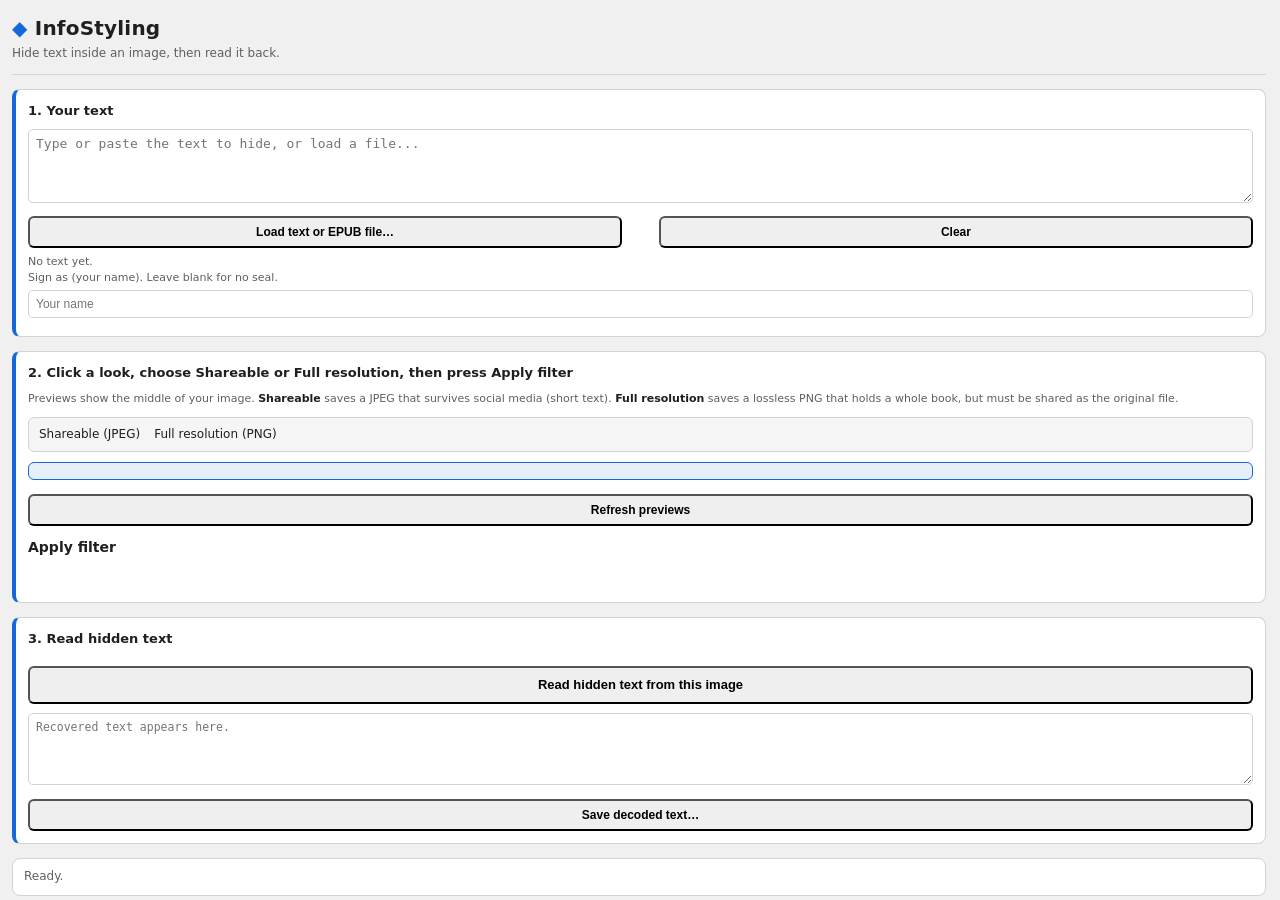
<file: com.zoomatech.infostyling.camera/index.html>
<!doctype html>
<html><head><meta charset="utf-8"><title>InfoStyling</title><link rel="stylesheet" href="styles.css"></head>
<body><main>
<header><h1>InfoStyling</h1><div class="sub">Hide text inside an image, then read it back.</div></header>
<section class="box">
  <div class="sectionTitle">1. Your text</div>
  <textarea id="message" rows="4" placeholder="Type or paste the text to hide, or load a file..."></textarea>
  <div class="btnrow"><button id="loadFile">Load text or EPUB file…</button><button id="clearText">Clear</button></div>
  <div id="payloadSize" class="small">No text yet.</div>
  <label class="small">Sign as (your name). Leave blank for no seal.<input id="signName" type="text" placeholder="Your name"></label>
  <div id="keyId" class="small"></div>
</section>
<section class="box">
  <div class="sectionTitle">2. Click a look, choose Shareable or Full resolution, then press Apply filter</div>
  <div class="small">Previews show the middle of your image. <b>Shareable</b> saves a JPEG that survives social media (short text). <b>Full resolution</b> saves a lossless PNG that holds a whole book, but must be shared as the original file.</div>
  <sp-radio-group id="outGroup" class="outGroup"><sp-radio id="outShare" value="share" checked>Shareable (JPEG)</sp-radio><sp-radio id="outFull" value="full">Full resolution (PNG)</sp-radio></sp-radio-group>
  <div id="space" class="space"></div>
  <div id="looks" class="looks"></div>
  <button id="refreshPreviews" class="wide">Refresh previews</button>
  <sp-button id="applyFilter" variant="cta" class="applyBtn">Apply filter</sp-button>
  <div id="lookStatus" class="lookStatus"></div>
</section>
<section class="box">
  <div class="sectionTitle">3. Read hidden text</div>
  <button id="decodeBlind" class="primary wide">Read hidden text from this image</button>
  <textarea id="decoded" rows="4" readonly placeholder="Recovered text appears here."></textarea>
  <button id="saveFile" class="wide">Save decoded text…</button>
</section>
<section class="status"><div id="status">Ready.</div></section>
<button id="advToggle" class="wide">Show advanced settings ▸</button>
<div id="advanced" class="hidden">
<section><label>Seed<input id="seed" type="number" value="24681357" step="1"></label></section>
<section class="actions">
  <button id="decodeCamera">Read photo of a print</button>
  <button id="decodePaired">Read using source layer</button>
</section>
<section><div class="sectionTitle">Cover effects (added to every look)</div><div id="effects"></div></section>
<section class="checks">
  <label><input id="respectSelection" type="checkbox"> Filter only inside the active selection</label>
  <label><input id="deepSearch" type="checkbox" checked> Deep search when reading (slower)</label>
  <label><input id="cameraSearch" type="checkbox"> Automatic angle search (much slower)</label>
</section>
<section class="cameraBox">
  <div class="sectionTitle">Photo-of-a-print recovery</div>
  <label>Rotation correction (degrees)<input id="rotationHint" type="number" value="0" min="-30" max="30" step="0.5"></label>
  <label>Artwork corners as % of selected raster: TL; TR; BR; BL<input id="quad" type="text" value="0,0;100,0;100,100;0,100"></label>
  <div class="grid2">
    <label>Rectified width (0 auto)<input id="rectWidth" type="number" value="0" min="0" step="1"></label>
    <label>Rectified height (0 auto)<input id="rectHeight" type="number" value="0" min="0" step="1"></label>
    <label>Lens k1<input id="lensK1" type="number" value="0" min="-0.5" max="0.5" step="0.005"></label>
    <label>Lens k2<input id="lensK2" type="number" value="0" min="-0.5" max="0.5" step="0.005"></label>
  </div>
  <div class="small">For a photographed print, enter the four artwork corners clockwise. If you know the original exported pixel dimensions, entering them as rectified width/height speeds recovery.</div>
</section>
</div>
</main><script src="index.js"></script></body></html>
</file>
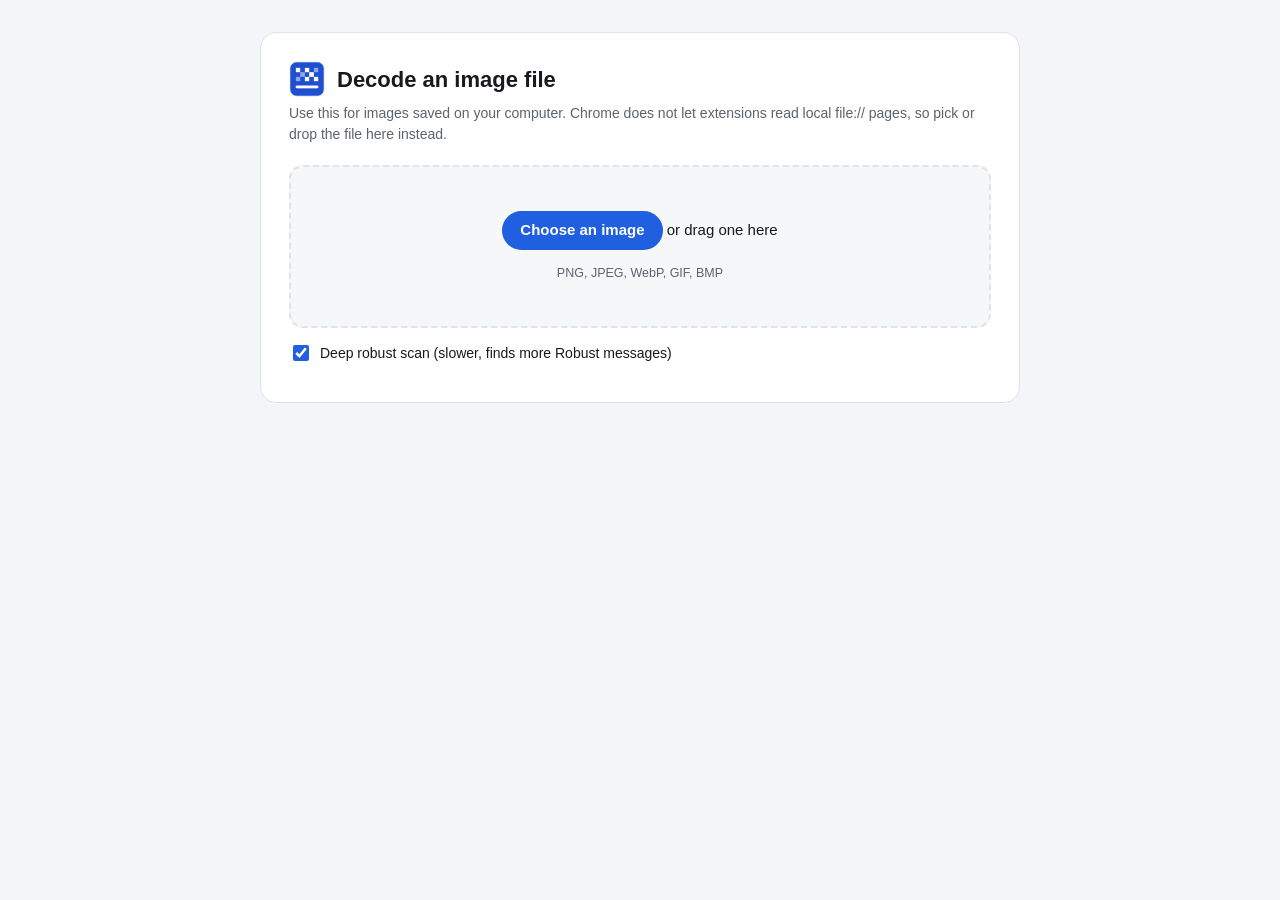
<file: InfoStyling_Decoder/decode.html>
<!doctype html>
<html><head><meta charset="utf-8"><title>InfoStyling Decoder: decode a file</title>
<style>
:root{color-scheme:light dark;--bg:#f4f5f8;--panel:#ffffff;--fg:#17191e;--muted:#5b6270;--line:#dfe3ea;--card:#f6f7f9;--accent:#1f5fe0;--accentFg:#fff;--accentBg:#eef3ff;--err:#b3261e}
@media (prefers-color-scheme:dark){:root{--bg:#16181c;--panel:#1f2227;--fg:#e9ebf0;--muted:#a3a9b5;--line:#363b45;--card:#272b32;--accent:#7aa2ff;--accentFg:#0e1530;--accentBg:#1f2a44;--err:#ff8a80}}
*{box-sizing:border-box}
body{margin:0;background:var(--bg);color:var(--fg);font:14px/1.5 -apple-system,BlinkMacSystemFont,"Segoe UI",Roboto,sans-serif}
main{max-width:760px;margin:32px auto;padding:28px 28px 24px;background:var(--panel);border:1px solid var(--line);border-radius:16px}
@media (max-width:800px){main{margin:0;border-radius:0;border-left:none;border-right:none;padding:20px 16px}}
h1{display:flex;align-items:center;gap:12px;font-size:22px;font-weight:750;margin:0 0 6px}
h1::before{content:"";width:36px;height:36px;flex:none;background:url(icons/icon48.png) center/contain no-repeat;border-radius:8px}
.sub{color:var(--muted);margin:0 0 20px}
#drop{border:2px dashed var(--line);border-radius:14px;padding:44px 16px;text-align:center;background:var(--card);cursor:pointer;font-size:15px;transition:border-color .15s,background .15s}
#drop:hover,#drop:focus-visible{border-color:var(--accent);outline:none}
#drop.over{border-color:var(--accent);background:var(--accentBg)}
#drop b{display:inline-block;margin-bottom:6px;padding:8px 18px;border-radius:999px;background:var(--accent);color:var(--accentFg)}
#drop small{display:block;margin-top:8px;color:var(--muted)}
label{display:flex;align-items:center;gap:8px;margin:14px 0}
input[type=checkbox]{width:16px;height:16px;accent-color:var(--accent)}
#status{margin:20px 0 4px;font-weight:700;font-size:16px}#status.err{color:var(--err)}
#meta{color:var(--muted);font-size:12px}
#out{margin-top:12px}
#text{white-space:pre-wrap;word-break:break-word;background:var(--card);border:1px solid var(--line);border-radius:12px;padding:14px 16px;max-height:60vh;overflow:auto}
.row{display:flex;gap:8px;margin-top:10px}
button{font:inherit;font-weight:600;border:1px solid var(--line);background:var(--card);color:var(--fg);border-radius:999px;padding:6px 16px;cursor:pointer}
button:hover{border-color:var(--accent)}
#copy{background:var(--accent);border-color:var(--accent);color:var(--accentFg)}
[hidden]{display:none!important}
</style></head>
<body><main>
<h1>Decode an image file</h1>
<p class="sub">Use this for images saved on your computer. Chrome does not let extensions read local file:// pages, so pick or drop the file here instead.</p>
<div id="drop" tabindex="0"><b>Choose an image</b> or drag one here<br><small>PNG, JPEG, WebP, GIF, BMP</small></div>
<input type="file" id="file" accept="image/*" hidden>
<label><input type="checkbox" id="deep" checked> Deep robust scan (slower, finds more Robust messages)</label>
<div id="status" hidden></div><div id="meta"></div>
<div id="out" hidden><div id="text"></div><div class="row"><button id="copy">Copy</button><button id="save">Save .txt</button></div></div>
</main>
<script src="lib/infostyling-core.js"></script>
<script src="decode.js"></script>
</body></html>
</file>
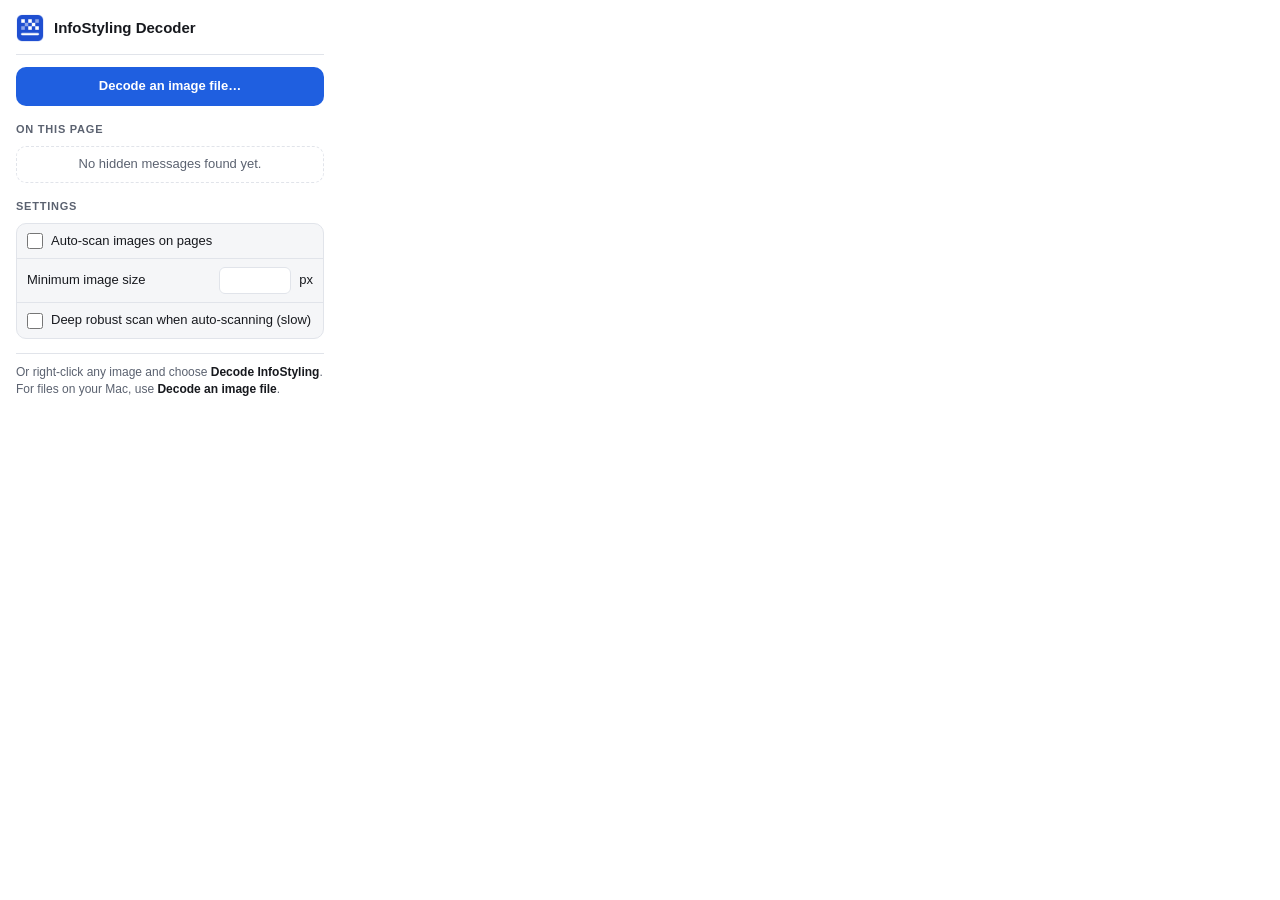
<file: InfoStyling_Decoder/popup.html>
<!doctype html>
<html><head><meta charset="utf-8"><title>InfoStyling Decoder</title>
<style>
:root{color-scheme:light dark;--bg:#ffffff;--fg:#17191e;--muted:#5b6270;--line:#e1e4ea;--card:#f5f6f8;--accent:#1f5fe0;--accentFg:#ffffff;--accentBg:#e9f0ff}
@media (prefers-color-scheme:dark){:root{--bg:#1c1e23;--fg:#e9ebf0;--muted:#a3a9b5;--line:#343943;--card:#262a31;--accent:#7aa2ff;--accentFg:#0e1530;--accentBg:#22304f}}
*{box-sizing:border-box}
body{margin:0;width:340px;background:var(--bg);color:var(--fg);font:13px/1.45 -apple-system,BlinkMacSystemFont,"Segoe UI",Roboto,sans-serif}
main{padding:14px 16px 14px}
h1{display:flex;align-items:center;gap:10px;font-size:15px;font-weight:750;margin:0 0 12px;padding-bottom:12px;border-bottom:1px solid var(--line)}
h1::before{content:"";width:28px;height:28px;flex:none;background:url(icons/icon32.png) center/contain no-repeat;border-radius:6px}
h2{font-size:11px;font-weight:700;margin:16px 0 8px;color:var(--muted);text-transform:uppercase;letter-spacing:.07em}
label{display:flex;align-items:center;gap:8px;margin:0;padding:8px 10px;border-bottom:1px solid var(--line);cursor:pointer}
label:last-of-type{border-bottom:none}
.settings{background:var(--card);border:1px solid var(--line);border-radius:10px;overflow:hidden}
input[type=checkbox]{width:16px;height:16px;accent-color:var(--accent);margin:0}
input[type=number]{width:72px;margin-left:auto;font:inherit;padding:3px 6px;border:1px solid var(--line);border-radius:6px;background:var(--bg);color:var(--fg)}
ul{list-style:none;margin:0;padding:0;display:flex;flex-direction:column;gap:6px;max-height:260px;overflow:auto}
li{background:var(--card);border:1px solid var(--line);border-radius:10px;padding:8px 10px;cursor:pointer}
li:hover{border-color:var(--accent);background:var(--accentBg)}
li b{display:block;font-size:11px;color:var(--accent);text-transform:uppercase;letter-spacing:.04em}
li span{display:block;white-space:nowrap;overflow:hidden;text-overflow:ellipsis}
li.empty{color:var(--muted);cursor:default;text-align:center;border-style:dashed;background:transparent}
li.empty:hover{border-color:var(--line);background:transparent}
#decodeFile{width:100%;font:inherit;font-weight:700;padding:10px;border-radius:10px;border:none;background:var(--accent);color:var(--accentFg);cursor:pointer}
#decodeFile:hover{filter:brightness(1.08)}
#decodeFile:focus-visible,li:focus-visible{outline:2px solid var(--accent);outline-offset:2px}
p{color:var(--muted);font-size:12px;margin:14px 0 0;border-top:1px solid var(--line);padding-top:10px}
p b{color:var(--fg)}
</style></head>
<body><main>
<h1>InfoStyling Decoder</h1>
<button id="decodeFile">Decode an image file…</button>
<h2>On this page</h2>
<ul id="found"><li class="empty">No hidden messages found yet.</li></ul>
<h2>Settings</h2>
<div class="settings">
<label><input type="checkbox" id="autoScan"> Auto-scan images on pages</label>
<label>Minimum image size <input type="number" id="minSize" min="32" max="4000" step="16"> px</label>
<label><input type="checkbox" id="deepAuto"> Deep robust scan when auto-scanning (slow)</label>
</div>
<p>Or right-click any image and choose <b>Decode InfoStyling</b>. For files on your Mac, use <b>Decode an image file</b>.</p>
</main><script src="popup.js"></script></body></html>
</file>
<file: com.zoomatech.infostyling.camera/styles.css>
/* InfoStyling panel v0.14.0 look. Photoshop's panel engine (UXP) has no CSS grid and no flex "gap", so spacing uses margins. */
:root{--bg:#262626;--card:#303030;--card2:#383838;--line:#474747;--fg:#ececec;--muted:#a8a8a8;--accent:#3d8bfd;--accentBg:rgba(61,139,253,.16);--ok:#3fb67f;--okBg:rgba(63,182,127,.14);--bad:#f0605d;--badBg:rgba(240,96,93,.14);--field:#1e1e1e}
@media (prefers-color-scheme:light),(prefers-color-scheme:lightest){:root{--bg:#f0f0f0;--card:#ffffff;--card2:#f5f5f5;--line:#d3d3d3;--fg:#1f1f1f;--muted:#5f5f5f;--accent:#1468d8;--accentBg:rgba(20,104,216,.10);--ok:#16794c;--okBg:rgba(22,121,76,.09);--bad:#c5302b;--badBg:rgba(197,48,43,.08);--field:#ffffff}}
*{box-sizing:border-box}
html,body{height:100%;overflow:hidden}
body{margin:0;padding:0;font-family:system-ui,-apple-system,"Segoe UI",sans-serif;font-size:12px;line-height:1.4;color:var(--fg);background:var(--bg)}
main{position:absolute;top:0;left:0;right:0;bottom:0;overflow-x:hidden;overflow-y:scroll;padding:14px 14px 28px 12px}

/* Header */
header{margin:0 0 14px;padding:0 0 12px;border-bottom:1px solid var(--line)}
h1{font-size:20px;font-weight:800;margin:0;letter-spacing:.2px;color:var(--fg)}
h1::before{content:"◆ ";color:var(--accent)}
.sub{color:var(--muted);margin-top:3px;font-size:12px}

/* Step cards */
section{margin:10px 0 14px}
.box{background:var(--card);border:1px solid var(--line);border-left:4px solid var(--accent);border-radius:8px;padding:12px 12px 12px 12px;margin:0 0 14px}
.sectionTitle{font-weight:800;font-size:13px;margin:0 0 9px;color:var(--fg)}
.box>.small:first-of-type{margin-top:0}
label{display:block;margin-bottom:6px}
.small{color:var(--muted);font-size:11px;margin-top:6px;line-height:1.45}
.small b{color:var(--fg)}

/* Fields */
textarea,input,select{width:100%}
textarea,input[type=text],input[type=number]{background:var(--field);color:var(--fg);border:1px solid var(--line);border-radius:5px;padding:6px 7px;font-size:12px}
textarea{resize:vertical;min-height:72px}
#message{font-size:13px}
#signName{margin-top:4px}
#keyId{font-family:ui-monospace,Menlo,monospace;font-size:10px}

/* Buttons */
button{min-height:32px;border-radius:6px;font-size:12px;font-weight:600}
.btnrow{display:flex;flex-direction:row;justify-content:space-between;margin-top:8px}
.btnrow button{width:48.5%}
.wide{width:100%}
.box .wide{margin-top:9px}
.primary{font-weight:800}
#decodeBlind{min-height:38px;font-size:13px}

/* Shareable / Full choice */
.outGroup{display:flex;flex-direction:row;flex-wrap:wrap;margin:10px 0 2px;padding:8px 10px;background:var(--card2);border:1px solid var(--line);border-radius:6px}
.outGroup sp-radio{margin-right:14px}

/* Space summary */
.space{white-space:pre-wrap;margin-top:10px;padding:8px 10px;background:var(--accentBg);border:1px solid var(--accent);border-radius:6px;line-height:1.55;font-weight:600}
.space.over{border-color:var(--bad);background:var(--badBg);color:var(--bad)}
.over{color:var(--bad);font-weight:700}

/* Look tiles */
.looks{display:flex;flex-direction:row;flex-wrap:wrap;justify-content:space-between;margin-top:12px}
.tile{width:48.5%;margin-bottom:10px;background:var(--card2);border:2px solid var(--line);border-radius:8px;padding:5px 5px 7px;cursor:pointer}
.tile:hover{border-color:var(--muted)}
.tile.busy{opacity:.5}
.tile.picked{border-color:var(--accent);background:var(--accentBg)}
.tile img{width:100%;height:auto;display:block;border-radius:5px;background:var(--field)}
.tile .ph{width:100%;height:64px;background:var(--field);border-radius:5px}
.tile .name{font-weight:800;font-size:12px;margin-top:6px}
.tile .route{font-size:10.5px;color:var(--muted);line-height:1.35;padding:0 2px}
.tile .route[id^="space_"]{white-space:pre-wrap;margin-top:5px;padding:4px 2px 0;border-top:1px solid var(--line);color:var(--fg);font-weight:600;opacity:1}
.tile .route.over{color:var(--bad)}
.tile.picked .route[id^="space_"]{border-top-color:var(--accent)}

/* Apply */
#refreshPreviews{margin-top:2px}
.applyBtn{min-height:44px;font-size:14px}
#applyFilter{display:block;width:100%;margin-top:12px;font-weight:800}
.lookStatus{white-space:pre-wrap;font-weight:700;margin-top:8px;line-height:1.45}
.lookStatus.working{color:var(--accent);background:var(--accentBg);border:1px solid var(--accent);border-radius:6px;padding:8px 10px}
.lookStatus.ok{color:var(--ok);background:var(--okBg);border:2px solid var(--ok);border-radius:6px;padding:8px 10px}
.lookStatus.bad{color:var(--bad);background:var(--badBg);border:2px solid var(--bad);border-radius:6px;padding:8px 10px}

/* Read */
#decoded{font-family:ui-monospace,Menlo,monospace;font-size:11.5px;margin-top:9px}

/* Status line */
.status{margin:4px 0 12px;padding:9px 11px;background:var(--card);border:1px solid var(--line);border-radius:8px}
#status{min-height:18px;white-space:pre-wrap;color:var(--muted)}

/* Advanced */
#advToggle{margin:2px 0 12px;background:transparent;border:1px dashed var(--line);color:var(--muted)}
#advanced{background:var(--card);border:1px solid var(--line);border-radius:8px;padding:4px 12px 10px}
.hidden{display:none}
.grid2{display:flex;flex-direction:row;flex-wrap:wrap;justify-content:space-between}
.grid2>label{width:48%}
.row{display:flex;flex-direction:row;justify-content:space-between}
.checks label{margin:7px 0}
.actions{display:flex;flex-direction:row;flex-wrap:wrap;justify-content:space-between}
.actions button{width:48.5%;margin-bottom:7px}
.cameraBox{border:1px solid var(--line);background:var(--card2);padding:10px;border-radius:6px}
.cameraBox input[type=text]{font-family:ui-monospace,Menlo,monospace}
.fx{display:flex;flex-direction:row;align-items:center;margin-bottom:5px}
.fx label{width:42%;margin:0}
.fx input[type=range]{width:46%}
.fx span{width:10%;text-align:right;color:var(--muted)}
.ctrl{margin-bottom:8px}
.ctrlHead{display:flex;flex-direction:row;justify-content:space-between;align-items:baseline}
.ctrl input[type=range]{width:100%}
</file>
